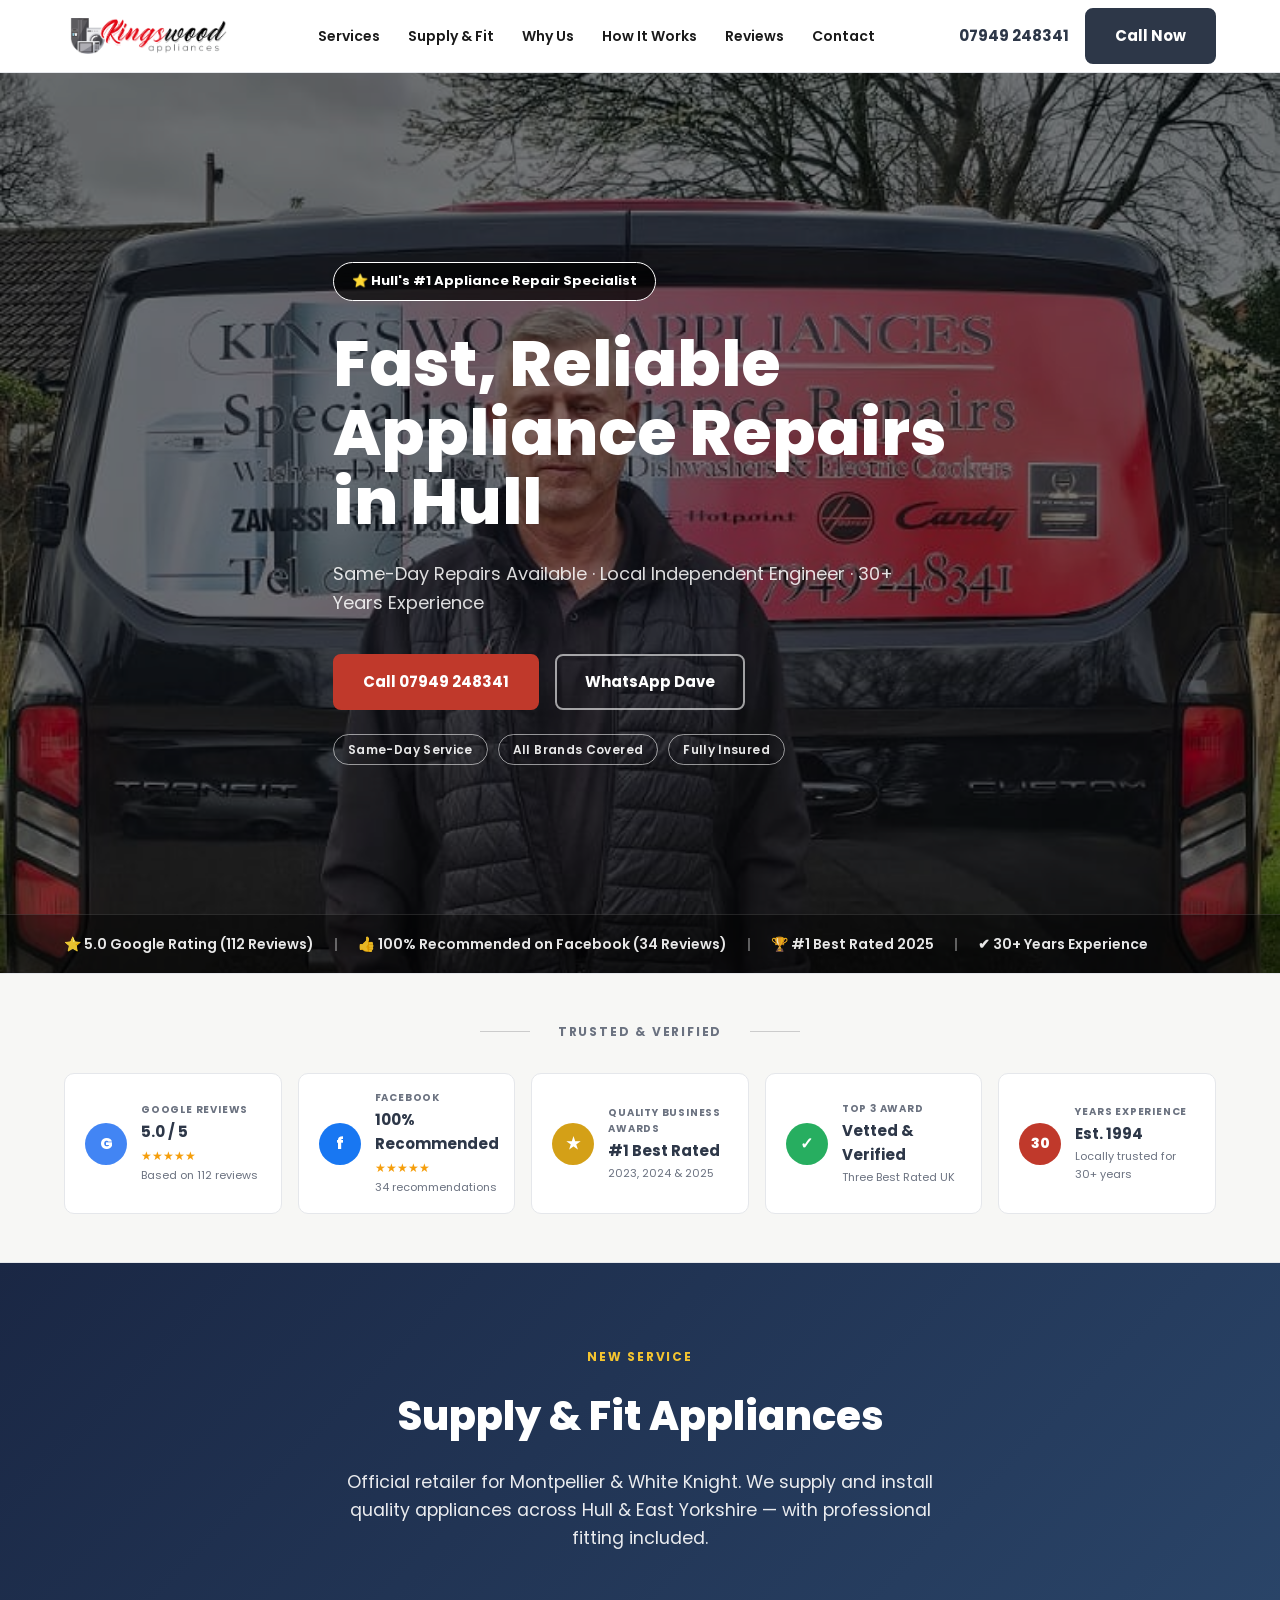
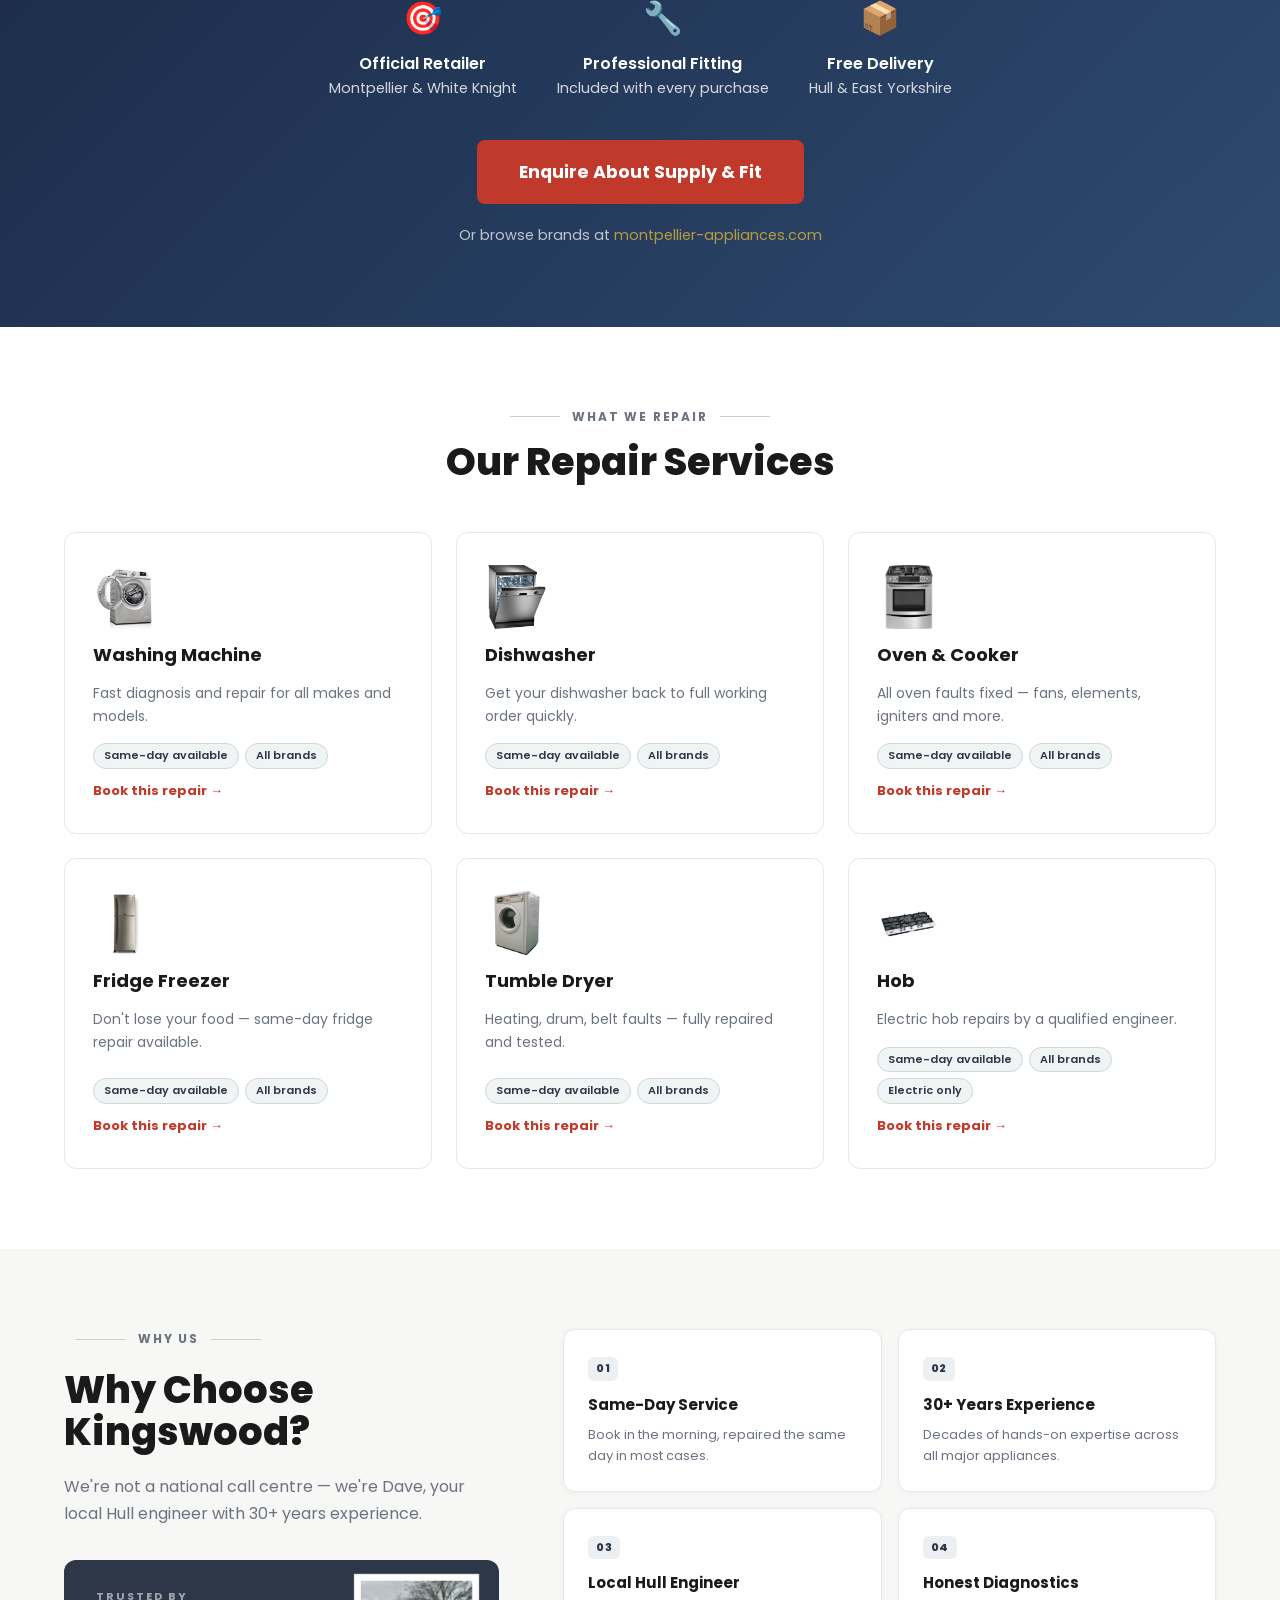
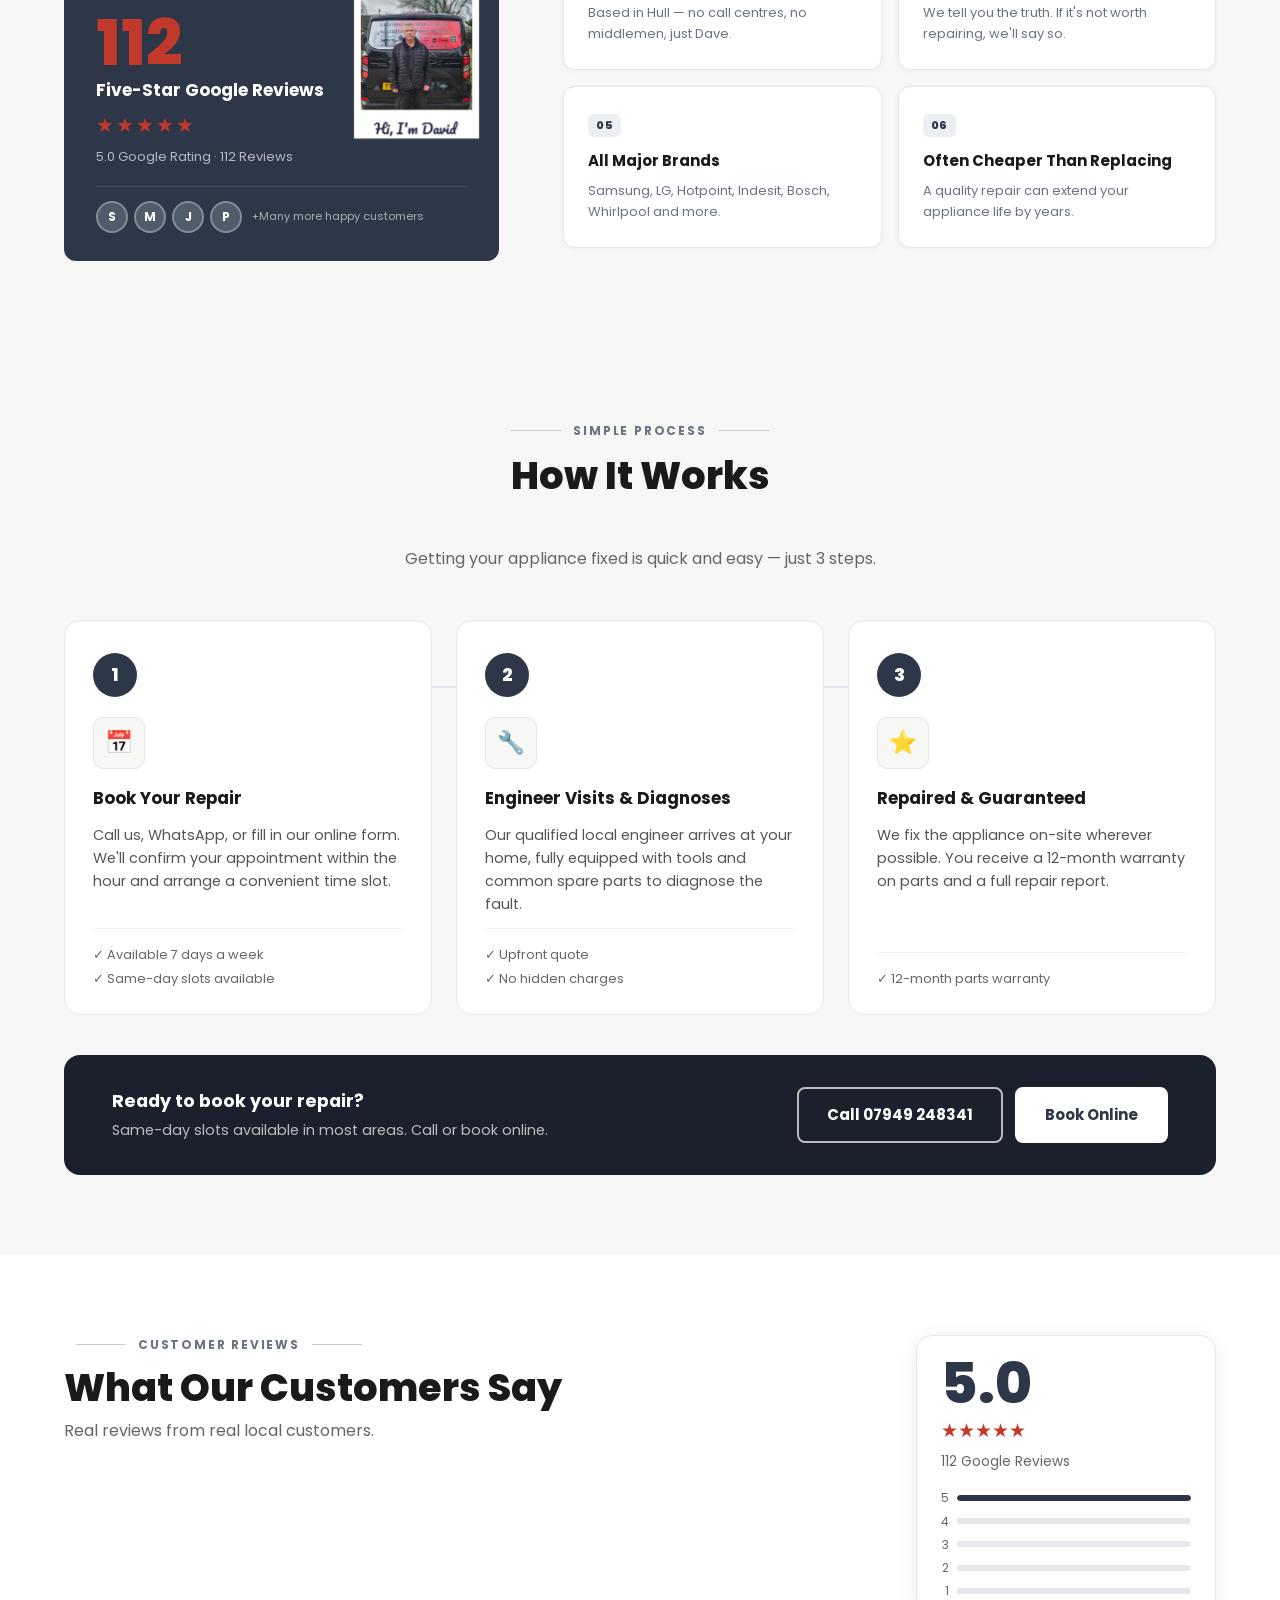
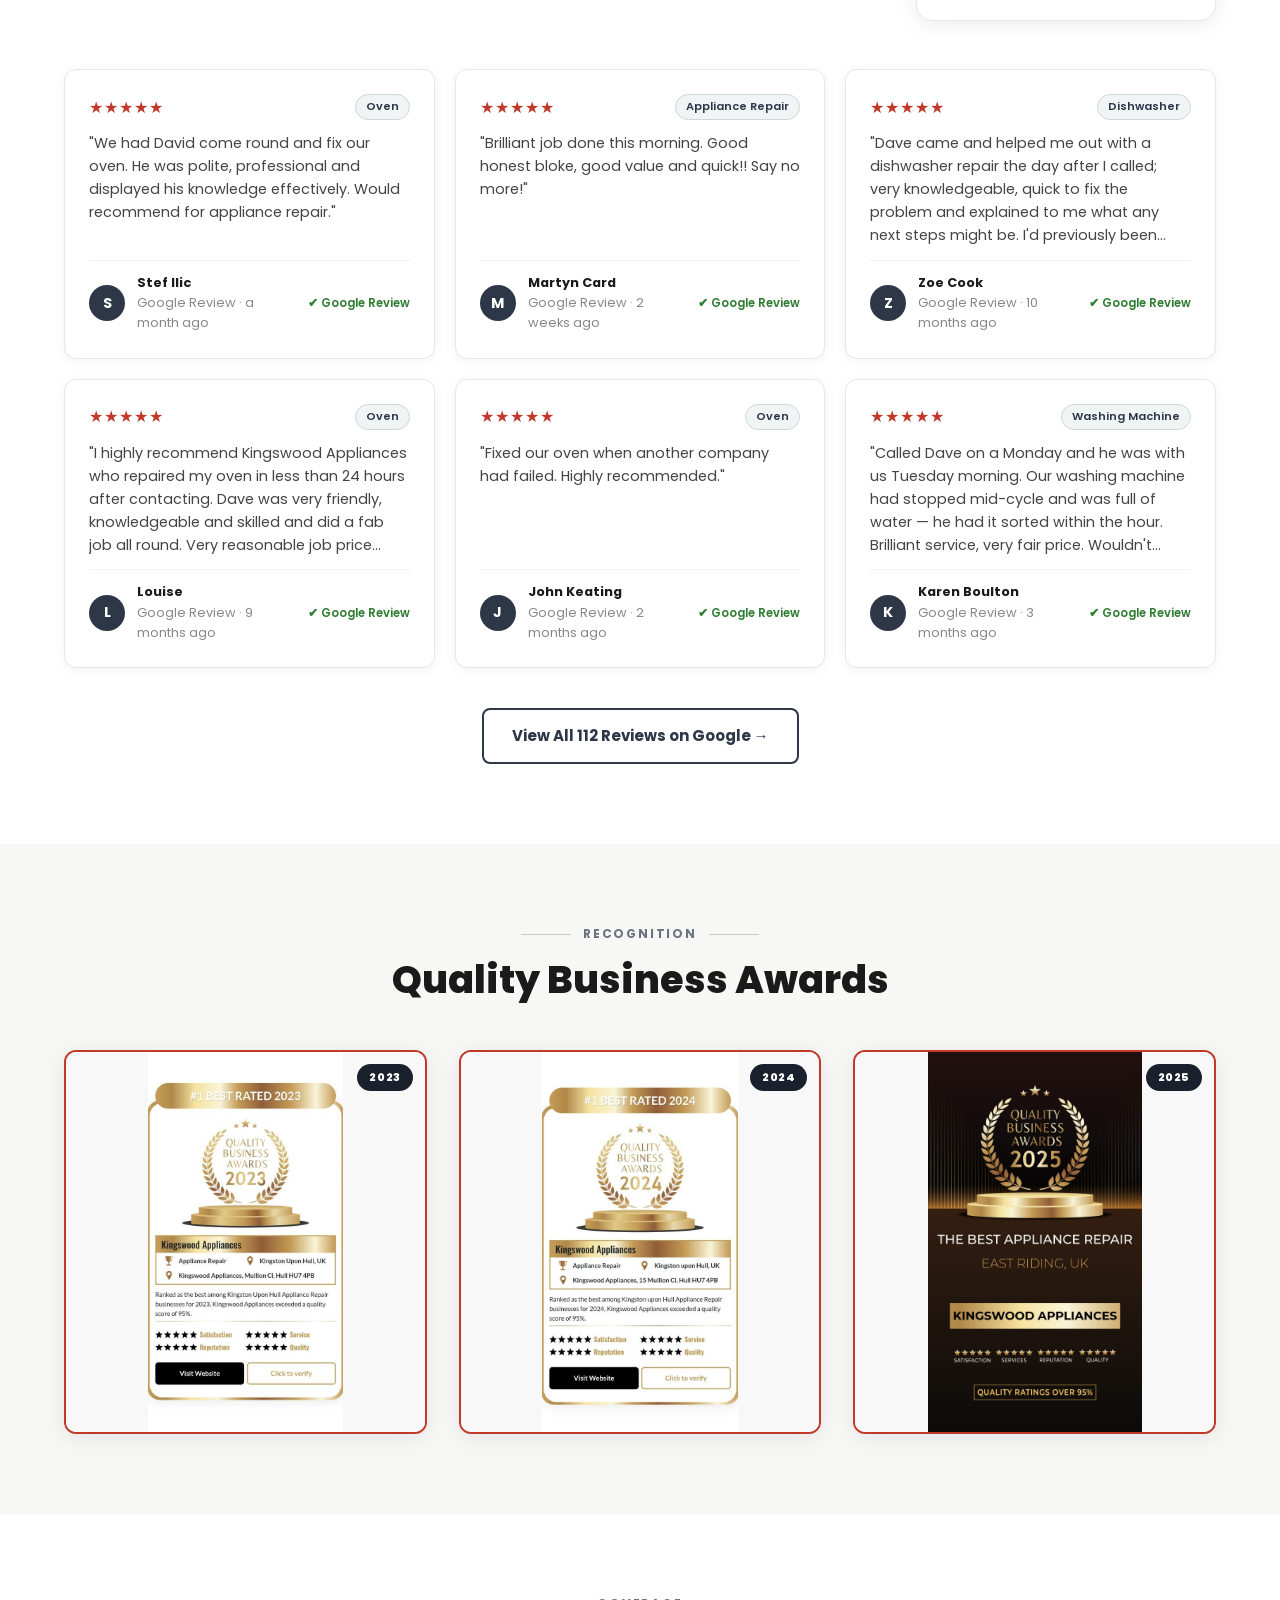
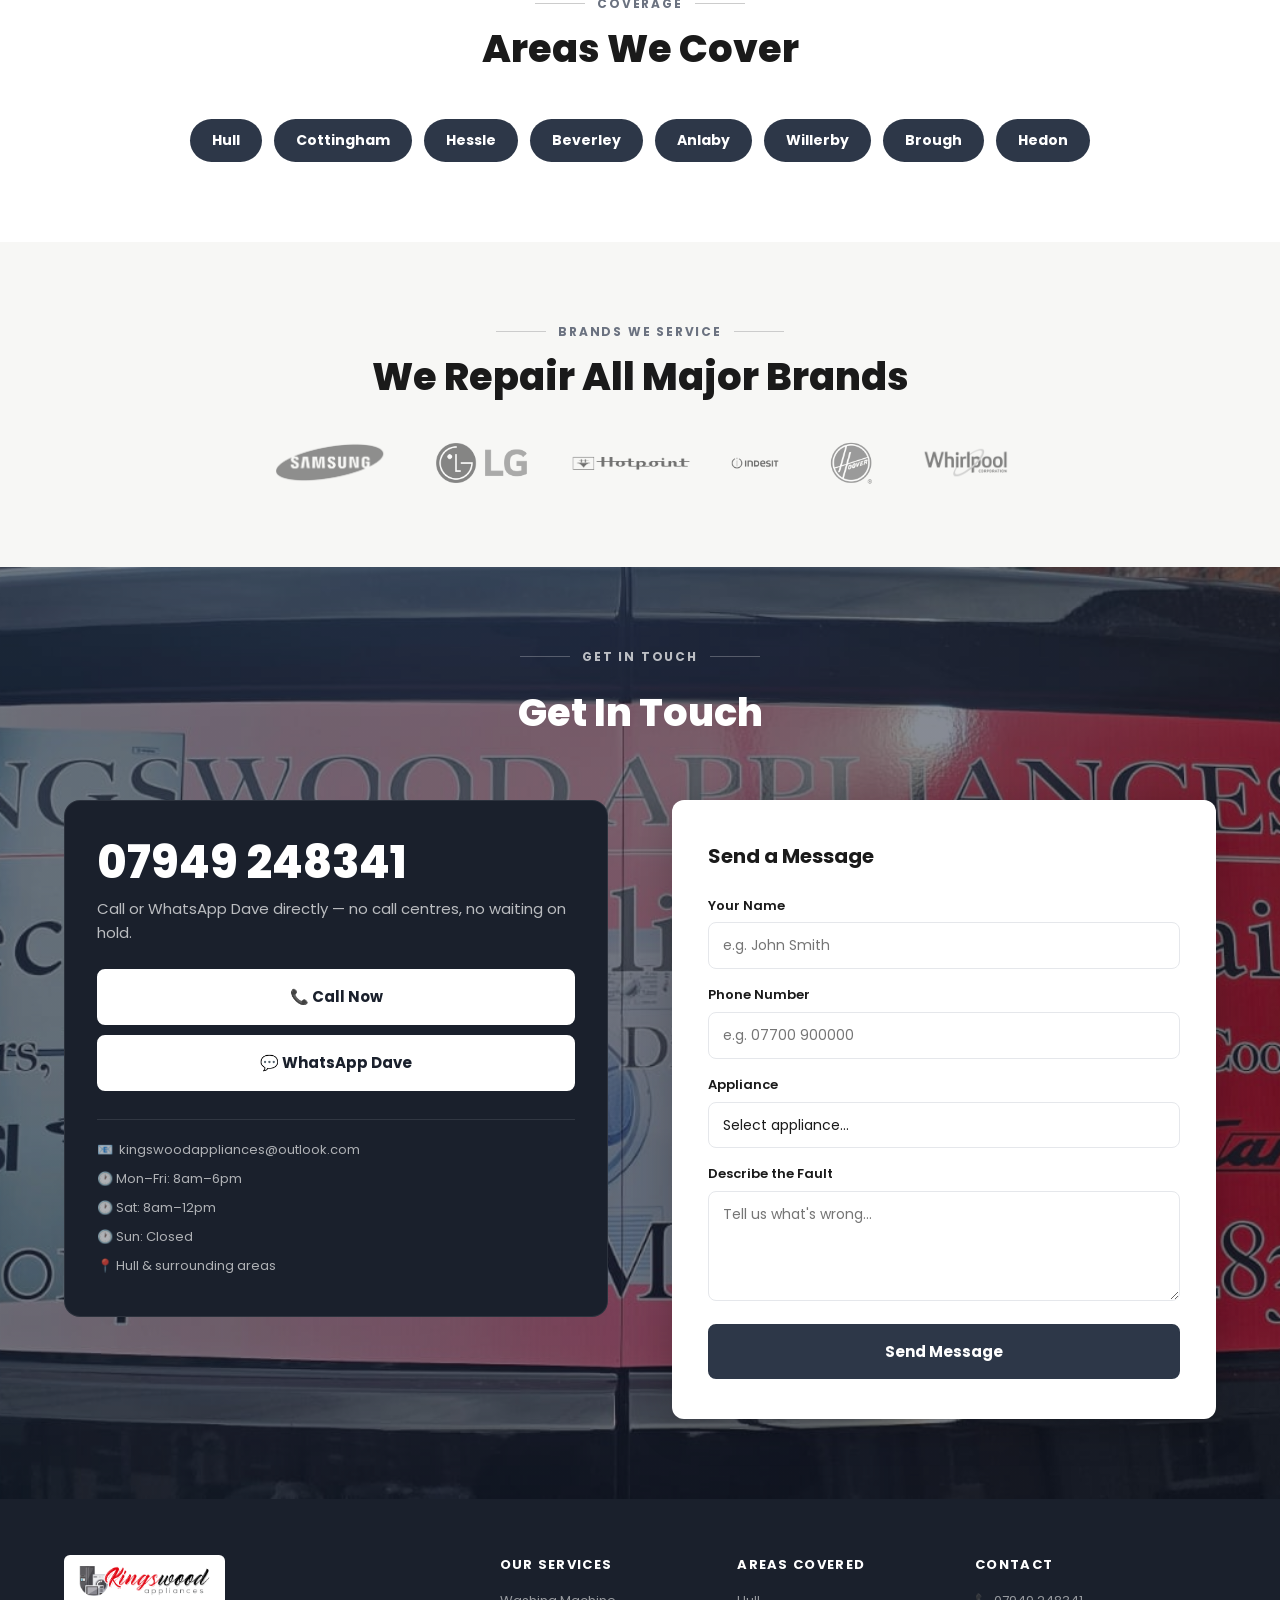
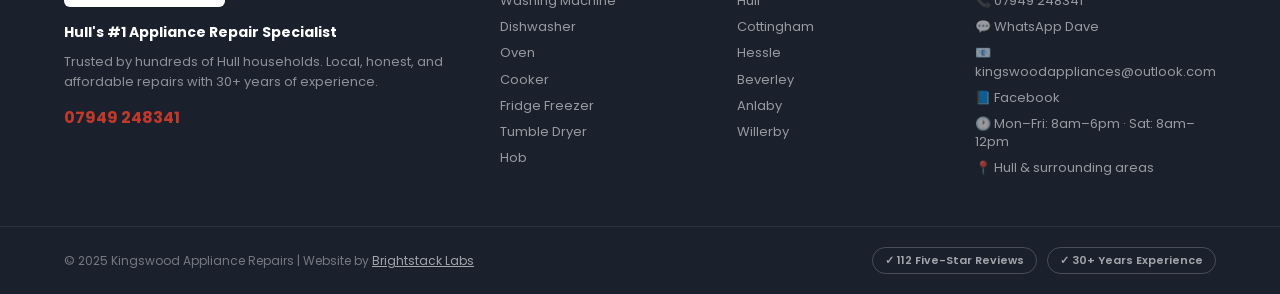
<file: index.html>
<!DOCTYPE html>
<html lang="en">
<head>
  <meta charset="UTF-8" />
  <meta name="viewport" content="width=device-width, initial-scale=1.0" />
  <title>Appliance Repairs Hull | Kingswood Appliances | 07949 248341</title>
  <meta name="description" content="Expert appliance repairs in Hull &amp; East Yorkshire. Washing machines, tumble dryers, dishwashers, fridges, electric hobs & ovens. 30+ years experience, 112 five-star reviews. Call Dave: 07949 248341." />
  <meta name="keywords" content="appliance repair Hull, washing machine repair Hull, tumble dryer repair Hull, dishwasher repair Hull, fridge repair Hull, cooker repair Hull, Kingswood Appliances" />
  <link rel="canonical" href="https://www.kingswoodappliancerepairs.co.uk/" />

  <!-- Geo -->
  <meta name="geo.region" content="GB-ERY" />
  <meta name="geo.placename" content="Hull" />
  <meta name="geo.position" content="53.7676;-0.3274" />
  <meta name="ICBM" content="53.7676, -0.3274" />

  <!-- Open Graph -->
  <meta property="og:type" content="website" />
  <meta property="og:title" content="Kingswood Appliances — Hull's #1 Appliance Repair Specialist" />
  <meta property="og:description" content="Expert appliance repairs in Hull &amp; East Yorkshire. 30+ years experience, 112 five-star Google reviews." />
  <meta property="og:url" content="https://www.kingswoodappliancerepairs.co.uk/" />
  <meta property="og:image" content="https://www.kingswoodappliancerepairs.co.uk/images/Kingswood-Appliances-Logo-01-1.png" />
  <meta property="og:site_name" content="Kingswood Appliances" />
  <meta property="og:locale" content="en_GB" />

  <!-- Twitter Card -->
  <meta name="twitter:card" content="summary" />
  <meta name="twitter:title" content="Kingswood Appliances — Hull's #1 Appliance Repair Specialist" />
  <meta name="twitter:description" content="Expert appliance repairs in Hull &amp; East Yorkshire. 30+ years experience, 112 five-star Google reviews." />
  <meta name="twitter:image" content="https://www.kingswoodappliancerepairs.co.uk/images/Kingswood-Appliances-Logo-01-1.png" />
  <link rel="icon" type="image/png" sizes="32x32" href="images/favicon-32.png">
  <link rel="icon" type="image/png" sizes="16x16" href="images/favicon-16.png">
  <link rel="shortcut icon" href="images/favicon-32.png">
  <link rel="apple-touch-icon" sizes="180x180" href="images/apple-touch-icon.png">
  <link rel="preconnect" href="https://fonts.googleapis.com" />
  <link rel="preconnect" href="https://fonts.gstatic.com" crossorigin />
  <link href="https://fonts.googleapis.com/css2?family=Poppins:wght@400;600;700;800&display=swap" rel="stylesheet" />
  <link rel="stylesheet" href="style.css" />
</head>
<body>

  <!-- HEADER -->
  <header class="header" id="header">
    <div class="container header__inner">
      <a href="#" class="header__logo">
        <img src="images/Kingswood-Appliances-Logo-01-1.png" alt="Kingswood Appliance Repairs" />
      </a>
      <nav class="header__nav">
        <a href="#services">Services</a>
        <a href="#supply-fit">Supply & Fit</a>
        <a href="#why-us">Why Us</a>
        <a href="#how-it-works">How It Works</a>
        <a href="#reviews">Reviews</a>
        <a href="#contact">Contact</a>
      </nav>
      <div class="header__cta">
        <span class="header__phone">07949 248341</span>
        <a href="tel:07949248341" class="btn btn--navy">Call Now</a>
      </div>
      <button class="header__burger" id="burger" aria-label="Menu">
        <span></span><span></span><span></span>
      </button>
    </div>
    <div class="mobile-nav" id="mobileNav">
      <a href="#services">Services</a>
      <a href="#supply-fit">Supply & Fit</a>
      <a href="#why-us">Why Us</a>
      <a href="#how-it-works">How It Works</a>
      <a href="#reviews">Reviews</a>
      <a href="#contact">Contact</a>
      <a href="tel:07949248341" class="btn btn--red">Call 07949 248341</a>
    </div>
  </header>

  <!-- HERO -->
  <section class="hero">
    <div class="hero__overlay"></div>
    <div class="container hero__content">
      <div class="hero__badge">⭐ Hull's #1 Appliance Repair Specialist</div>
      <h1 class="hero__h1">Fast, Reliable<br />Appliance Repairs<br />in Hull</h1>
      <p class="hero__sub">Same-Day Repairs Available &middot; Local Independent Engineer &middot; 30+ Years Experience</p>
      <div class="hero__buttons">
        <a href="tel:07949248341" class="btn btn--gold">Call 07949 248341</a>
        <a href="https://wa.me/447949248341" class="btn btn--outline-white" target="_blank" rel="noopener">WhatsApp Dave</a>
      </div>
      <div class="hero__chips">
        <span class="hero-chip">Same-Day Service</span>
        <span class="hero-chip">All Brands Covered</span>
        <span class="hero-chip">Fully Insured</span>
      </div>
    </div>
    <div class="hero__trust">
      <div class="container hero__trust-inner">
        <span>⭐ 5.0 Google Rating (112 Reviews)</span>
        <span class="trust-sep">|</span>
        <span>👍 100% Recommended on Facebook (34 Reviews)</span>
        <span class="trust-sep">|</span>
        <span>🏆 #1 Best Rated 2025</span>
        <span class="trust-sep">|</span>
        <span>✔ 30+ Years Experience</span>
      </div>
    </div>
  </section>

  <!-- TRUSTED & VERIFIED -->
  <section class="trust-bar">
    <div class="container">
      <div class="trust-bar__heading"><span class="label-line"></span><span class="section-label">TRUSTED &amp; VERIFIED</span><span class="label-line"></span></div>
      <div class="trust-bar__cards">
        <a class="trust-card" href="https://www.google.com/search?q=kingswood+appliances+reviews&ie=UTF-8&oe=UTF-8&hl=en-gb#ebo=2" target="_blank" rel="noopener">
          <div class="trust-card__icon trust-card__icon--g">G</div>
          <div class="trust-card__body">
            <div class="trust-card__label">GOOGLE REVIEWS</div>
            <div class="trust-card__value">5.0 / 5</div>
            <div class="trust-card__stars">★★★★★</div>
            <div class="trust-card__sub">Based on 112 reviews</div>
          </div>
        </a>
        <a class="trust-card" href="https://www.facebook.com/kingswoodrepairs" target="_blank" rel="noopener">
          <div class="trust-card__icon trust-card__icon--fb">f</div>
          <div class="trust-card__body">
            <div class="trust-card__label">FACEBOOK</div>
            <div class="trust-card__value">100% Recommended</div>
            <div class="trust-card__stars">★★★★★</div>
            <div class="trust-card__sub">34 recommendations</div>
          </div>
        </a>
        <div class="trust-card">
          <div class="trust-card__icon trust-card__icon--gold">★</div>
          <div class="trust-card__body">
            <div class="trust-card__label">QUALITY BUSINESS AWARDS</div>
            <div class="trust-card__value">#1 Best Rated</div>
            <div class="trust-card__sub">2023, 2024 &amp; 2025</div>
          </div>
        </div>
        <div class="trust-card">
          <div class="trust-card__icon trust-card__icon--green">✓</div>
          <div class="trust-card__body">
            <div class="trust-card__label">TOP 3 AWARD</div>
            <div class="trust-card__value">Vetted &amp; Verified</div>
            <div class="trust-card__sub">Three Best Rated UK</div>
          </div>
        </div>
        <div class="trust-card">
          <div class="trust-card__icon trust-card__icon--red trust-card__icon--num">30</div>
          <div class="trust-card__body">
            <div class="trust-card__label">YEARS EXPERIENCE</div>
            <div class="trust-card__value">Est. 1994</div>
            <div class="trust-card__sub">Locally trusted for 30+ years</div>
          </div>
        </div>
      </div>
    </div>
  </section>

  <!-- SUPPLY & FIT -->
  <section class="supply-fit" id="supply-fit" style="background: linear-gradient(135deg, #1a2744 0%, #2d4a6f 100%); padding: 80px 0; color: #fff;">
    <div class="container" style="text-align: center;">
      <span class="section-label" style="color: #f4c430;">NEW SERVICE</span>
      <h2 style="font-size: 2.5rem; font-weight: 800; margin: 15px 0 20px;">Supply & Fit Appliances</h2>
      <p style="max-width: 600px; margin: 0 auto 40px; font-size: 1.1rem; opacity: 0.9;">Official retailer for Montpellier & White Knight. We supply and install quality appliances across Hull & East Yorkshire — with professional fitting included.</p>
      
      <div style="display: flex; justify-content: center; gap: 40px; margin-bottom: 40px; flex-wrap: wrap;">
        <div style="text-align: center;">
          <div style="font-size: 2rem; margin-bottom: 8px;">🎯</div>
          <div style="font-weight: 600;">Official Retailer</div>
          <div style="opacity: 0.8; font-size: 0.9rem;">Montpellier & White Knight</div>
        </div>
        <div style="text-align: center;">
          <div style="font-size: 2rem; margin-bottom: 8px;">🔧</div>
          <div style="font-weight: 600;">Professional Fitting</div>
          <div style="opacity: 0.8; font-size: 0.9rem;">Included with every purchase</div>
        </div>
        <div style="text-align: center;">
          <div style="font-size: 2rem; margin-bottom: 8px;">📦</div>
          <div style="font-weight: 600;">Free Delivery</div>
          <div style="opacity: 0.8; font-size: 0.9rem;">Hull & East Yorkshire</div>
        </div>
      </div>

      <a href="#contact" class="btn btn--gold" style="font-size: 1.1rem; padding: 16px 40px;">Enquire About Supply & Fit</a>
      <p style="margin-top: 20px; opacity: 0.7; font-size: 0.9rem;">Or browse brands at <a href="https://www.montpellier-appliances.com" target="_blank" rel="noopener" style="color: #f4c430;">montpellier-appliances.com</a></p>
    </div>
  </section>

  <!-- SERVICES -->
  <section class="services section--white" id="services">
    <div class="container">
      <div class="section-label-row"><span class="label-line"></span><span class="section-label">WHAT WE REPAIR</span><span class="label-line"></span></div>
      <h2 class="section-heading" style="text-align:center">Our Repair Services</h2>
      <div class="services__grid">

        <div class="service-card">
          <img src="images/washing-machine.png" alt="Washing Machine Repair" />
          <h3>Washing Machine</h3>
          <p>Fast diagnosis and repair for all makes and models.</p>
          <div class="service-tags">
            <span class="service-tag">Same-day available</span>
            <span class="service-tag">All brands</span>
          </div>
          <a href="#contact" class="service-book-link">Book this repair &rarr;</a>
        </div>

        <div class="service-card">
          <img src="images/dishwasher.png" alt="Dishwasher Repair" />
          <h3>Dishwasher</h3>
          <p>Get your dishwasher back to full working order quickly.</p>
          <div class="service-tags">
            <span class="service-tag">Same-day available</span>
            <span class="service-tag">All brands</span>
          </div>
          <a href="#contact" class="service-book-link">Book this repair &rarr;</a>
        </div>

        <div class="service-card">
          <img src="images/cooker.png" alt="Oven & Cooker Repair" />
          <h3>Oven &amp; Cooker</h3>
          <p>All oven faults fixed — fans, elements, igniters and more.</p>
          <div class="service-tags">
            <span class="service-tag">Same-day available</span>
            <span class="service-tag">All brands</span>
          </div>
          <a href="#contact" class="service-book-link">Book this repair &rarr;</a>
        </div>

        <div class="service-card">
          <img src="images/fridge-freezer.png" alt="Fridge Freezer Repair" />
          <h3>Fridge Freezer</h3>
          <p>Don't lose your food — same-day fridge repair available.</p>
          <div class="service-tags">
            <span class="service-tag">Same-day available</span>
            <span class="service-tag">All brands</span>
          </div>
          <a href="#contact" class="service-book-link">Book this repair &rarr;</a>
        </div>

        <div class="service-card">
          <img src="images/tumble-dryer.gif" alt="Tumble Dryer Repair" />
          <h3>Tumble Dryer</h3>
          <p>Heating, drum, belt faults — fully repaired and tested.</p>
          <div class="service-tags">
            <span class="service-tag">Same-day available</span>
            <span class="service-tag">All brands</span>
          </div>
          <a href="#contact" class="service-book-link">Book this repair &rarr;</a>
        </div>

        <div class="service-card">
          <img src="images/hob.png" alt="Hob Repair" />
          <h3>Hob</h3>
          <p>Electric hob repairs by a qualified engineer.</p>
          <div class="service-tags">
            <span class="service-tag">Same-day available</span>
            <span class="service-tag">All brands</span>
            <span class="service-tag">Electric only</span>
          </div>
          <a href="#contact" class="service-book-link">Book this repair &rarr;</a>
        </div>

      </div>
    </div>
  </section>

  <!-- WHY CHOOSE -->
  <section class="why-us section--light" id="why-us">
    <div class="container">
      <div class="why-us__grid">

        <div class="why-us__left">
          <div class="section-label-row" style="justify-content:flex-start;margin-bottom:20px"><span class="label-line"></span><span class="section-label">WHY US</span><span class="label-line"></span></div>
          <h2 class="why-us__heading">Why Choose<br />Kingswood?</h2>
          <p class="why-us__para">We're not a national call centre — we're Dave, your local Hull engineer with 30+ years experience.</p>
          <div class="why-us__stat-card" style="position:relative;overflow:visible">
            <img src="images/david.png" alt="Hi, I'm David — Kingswood Appliances" class="david-photo" />
            <div class="stat-trusted-label">TRUSTED BY</div>
            <div class="stat-big-number">112</div>
            <div class="stat-text">Five-Star Google Reviews</div>
            <div class="stat-stars">★★★★★</div>
            <div class="stat-sub">5.0 Google Rating · 112 Reviews</div>
            <div class="stat-avatars">
              <div class="stat-avatar">S</div>
              <div class="stat-avatar">M</div>
              <div class="stat-avatar">J</div>
              <div class="stat-avatar">P</div>
              <span class="stat-avatar-more">+Many more happy customers</span>
            </div>
          </div>
        </div>

        <div class="why-us__right">
          <div class="features-grid">

            <div class="feature-card">
              <div class="feature-num">01</div>
              <h4>Same-Day Service</h4>
              <p>Book in the morning, repaired the same day in most cases.</p>
            </div>

            <div class="feature-card">
              <div class="feature-num">02</div>
              <h4>30+ Years Experience</h4>
              <p>Decades of hands-on expertise across all major appliances.</p>
            </div>

            <div class="feature-card">
              <div class="feature-num">03</div>
              <h4>Local Hull Engineer</h4>
              <p>Based in Hull — no call centres, no middlemen, just Dave.</p>
            </div>

            <div class="feature-card">
              <div class="feature-num">04</div>
              <h4>Honest Diagnostics</h4>
              <p>We tell you the truth. If it's not worth repairing, we'll say so.</p>
            </div>

            <div class="feature-card">
              <div class="feature-num">05</div>
              <h4>All Major Brands</h4>
              <p>Samsung, LG, Hotpoint, Indesit, Bosch, Whirlpool and more.</p>
            </div>

            <div class="feature-card">
              <div class="feature-num">06</div>
              <h4>Often Cheaper Than Replacing</h4>
              <p>A quality repair can extend your appliance life by years.</p>
            </div>

          </div>
        </div>

      </div>
    </div>
  </section>

  <!-- HOW IT WORKS -->
  <section class="how-it-works section--light" id="how-it-works">
    <div class="container">
      <div class="hiw-heading">
        <div class="section-label-row"><span class="label-line"></span><span class="section-label">SIMPLE PROCESS</span><span class="label-line"></span></div>
        <h2 class="section-heading" style="text-align:center">How It Works</h2>
        <p class="hiw-sub">Getting your appliance fixed is quick and easy — just 3 steps.</p>
      </div>
      <div class="steps-grid">

        <div class="step-card">
          <div class="step-num">1</div>
          <div class="step-icon">📅</div>
          <h3>Book Your Repair</h3>
          <p>Call us, WhatsApp, or fill in our online form. We'll confirm your appointment within the hour and arrange a convenient time slot.</p>
          <div class="step-bullets">
            <span>✓ Available 7 days a week</span>
            <span>✓ Same-day slots available</span>
          </div>
        </div>

        <div class="step-card">
          <div class="step-num">2</div>
          <div class="step-icon">🔧</div>
          <h3>Engineer Visits &amp; Diagnoses</h3>
          <p>Our qualified local engineer arrives at your home, fully equipped with tools and common spare parts to diagnose the fault.</p>
          <div class="step-bullets">
            <span>✓ Upfront quote</span>
            <span>✓ No hidden charges</span>
          </div>
        </div>

        <div class="step-card">
          <div class="step-num">3</div>
          <div class="step-icon">⭐</div>
          <h3>Repaired &amp; Guaranteed</h3>
          <p>We fix the appliance on-site wherever possible. You receive a 12-month warranty on parts and a full repair report.</p>
          <div class="step-bullets">
            <span>✓ 12-month parts warranty</span>
          </div>
        </div>

      </div>

      <div class="hiw-cta-band">
        <div class="hiw-cta-text">
          <strong>Ready to book your repair?</strong>
          <span>Same-day slots available in most areas. Call or book online.</span>
        </div>
        <div class="hiw-cta-buttons">
          <a href="tel:07949248341" class="btn btn--white-outline">Call 07949 248341</a>
          <a href="#contact" class="btn btn--white">Book Online</a>
        </div>
      </div>

    </div>
  </section>

  <!-- REVIEWS -->
  <section class="reviews section--white" id="reviews">
    <div class="container">
      <div class="reviews__header">
        <div>
          <div class="section-label-row" style="justify-content:flex-start;margin-bottom:12px"><span class="label-line"></span><span class="section-label">CUSTOMER REVIEWS</span><span class="label-line"></span></div>
          <h2 class="section-heading" style="margin-bottom:0.25rem">What Our Customers Say</h2>
          <p style="color:#666;margin-top:0.5rem">Real reviews from real local customers.</p>
        </div>
        <div class="reviews__score-card">
          <div class="reviews__score-number">5.0</div>
          <div class="reviews__score-stars">★★★★★</div>
          <div class="reviews__score-count">112 Google Reviews</div>
          <div class="reviews__score-bars">
            <div class="score-bar"><span>5</span><div class="bar-track"><div class="bar-fill" style="width:100%"></div></div></div>
            <div class="score-bar"><span>4</span><div class="bar-track"><div class="bar-fill" style="width:0%"></div></div></div>
            <div class="score-bar"><span>3</span><div class="bar-track"><div class="bar-fill" style="width:0%"></div></div></div>
            <div class="score-bar"><span>2</span><div class="bar-track"><div class="bar-fill" style="width:0%"></div></div></div>
            <div class="score-bar"><span>1</span><div class="bar-track"><div class="bar-fill" style="width:0%"></div></div></div>
          </div>
        </div>
      </div>

      <div class="reviews-grid">

        <div class="review-card">
          <div class="review-card__top">
            <div class="review-stars">★★★★★</div>
            <span class="review-tag">Oven</span>
          </div>
          <p class="review-quote">"We had David come round and fix our oven. He was polite, professional and displayed his knowledge effectively. Would recommend for appliance repair."</p>
          <div class="review-card__footer">
            <div class="review-avatar">S</div>
            <div class="review-meta">
              <strong>Stef Ilic</strong>
              <span>Google Review · a month ago</span>
            </div>
            <div class="review-verified">✔ Google Review</div>
          </div>
        </div>

        <div class="review-card">
          <div class="review-card__top">
            <div class="review-stars">★★★★★</div>
            <span class="review-tag">Appliance Repair</span>
          </div>
          <p class="review-quote">"Brilliant job done this morning. Good honest bloke, good value and quick!! Say no more!"</p>
          <div class="review-card__footer">
            <div class="review-avatar">M</div>
            <div class="review-meta">
              <strong>Martyn Card</strong>
              <span>Google Review · 2 weeks ago</span>
            </div>
            <div class="review-verified">✔ Google Review</div>
          </div>
        </div>

        <div class="review-card">
          <div class="review-card__top">
            <div class="review-stars">★★★★★</div>
            <span class="review-tag">Dishwasher</span>
          </div>
          <p class="review-quote">"Dave came and helped me out with a dishwasher repair the day after I called; very knowledgeable, quick to fix the problem and explained to me what any next steps might be. I'd previously been quoted £300+ for this same repair, Dave was very reasonably priced and was upfront about the cost from the first phone call. Will be using again if needed and highly recommend!"</p>
          <div class="review-card__footer">
            <div class="review-avatar">Z</div>
            <div class="review-meta">
              <strong>Zoe Cook</strong>
              <span>Google Review · 10 months ago</span>
            </div>
            <div class="review-verified">✔ Google Review</div>
          </div>
        </div>

        <div class="review-card">
          <div class="review-card__top">
            <div class="review-stars">★★★★★</div>
            <span class="review-tag">Oven</span>
          </div>
          <p class="review-quote">"I highly recommend Kingswood Appliances who repaired my oven in less than 24 hours after contacting. Dave was very friendly, knowledgeable and skilled and did a fab job all round. Very reasonable job price too."</p>
          <div class="review-card__footer">
            <div class="review-avatar">L</div>
            <div class="review-meta">
              <strong>Louise</strong>
              <span>Google Review · 9 months ago</span>
            </div>
            <div class="review-verified">✔ Google Review</div>
          </div>
        </div>

        <div class="review-card">
          <div class="review-card__top">
            <div class="review-stars">★★★★★</div>
            <span class="review-tag">Oven</span>
          </div>
          <p class="review-quote">"Fixed our oven when another company had failed. Highly recommended."</p>
          <div class="review-card__footer">
            <div class="review-avatar">J</div>
            <div class="review-meta">
              <strong>John Keating</strong>
              <span>Google Review · 2 months ago</span>
            </div>
            <div class="review-verified">✔ Google Review</div>
          </div>
        </div>

        <div class="review-card">
          <div class="review-card__top">
            <div class="review-stars">★★★★★</div>
            <span class="review-tag">Washing Machine</span>
          </div>
          <p class="review-quote">"Called Dave on a Monday and he was with us Tuesday morning. Our washing machine had stopped mid-cycle and was full of water — he had it sorted within the hour. Brilliant service, very fair price. Wouldn't hesitate to use again."</p>
          <div class="review-card__footer">
            <div class="review-avatar">K</div>
            <div class="review-meta">
              <strong>Karen Boulton</strong>
              <span>Google Review · 3 months ago</span>
            </div>
            <div class="review-verified">✔ Google Review</div>
          </div>
        </div>

      </div>
      <div class="reviews__cta">
        <a href="https://www.google.com/search?q=kingswood+appliances+reviews&ie=UTF-8&oe=UTF-8&hl=en-gb#ebo=2" target="_blank" rel="noopener" class="btn btn--outline-navy">View All 112 Reviews on Google &rarr;</a>
      </div>
    </div>
  </section>

  <!-- AWARDS SECTION -->
  <section class="awards section--light">
    <div class="container">
      <div class="section-label-row"><span class="label-line"></span><span class="section-label">RECOGNITION</span><span class="label-line"></span></div>
      <h2 class="section-heading" style="text-align:center">Quality Business Awards</h2>
      <div class="awards-grid">
        <div class="award-card">
          <img src="images/award-2023.jpg" alt="Quality Business Award 2023" />
          <div class="award-badge">2023</div>
        </div>
        <div class="award-card">
          <img src="images/award-2024.jpg" alt="Quality Business Award 2024" />
          <div class="award-badge">2024</div>
        </div>
        <div class="award-card">
          <img src="images/award-2025.jpg" alt="Quality Business Award 2025" />
          <div class="award-badge">2025</div>
        </div>
      </div>
    </div>
  </section>

  <!-- AREAS -->
  <section class="areas section--white" id="areas">
    <div class="container">
      <div class="section-label-row"><span class="label-line"></span><span class="section-label">COVERAGE</span><span class="label-line"></span></div>
      <h2 class="section-heading" style="text-align:center">Areas We Cover</h2>
      <div class="areas-pills">
        <span class="pill">Hull</span>
        <span class="pill">Cottingham</span>
        <span class="pill">Hessle</span>
        <span class="pill">Beverley</span>
        <span class="pill">Anlaby</span>
        <span class="pill">Willerby</span>
        <span class="pill">Brough</span>
        <span class="pill">Hedon</span>
      </div>
    </div>
  </section>

  <!-- BRANDS -->
  <section class="brands section--light" id="brands">
    <div class="container">
      <div class="section-label-row"><span class="label-line"></span><span class="section-label">BRANDS WE SERVICE</span><span class="label-line"></span></div>
      <h2 class="section-heading" style="text-align:center">We Repair All Major Brands</h2>
      <div class="brands-row">
        <img src="images/samsung-logo-preview.png" alt="Samsung" />
        <img src="images/lg-logo-png-transparent.png" alt="LG" />
        <img src="images/hotpoint-1-logo-png-transparent.png" alt="Hotpoint" />
        <img src="images/indesit-2-logo-png-transparent.png" alt="Indesit" />
        <img src="images/hoover-logo.png" alt="Hoover" />
        <img src="images/whirlpool-logo.png" alt="Whirlpool" />
      </div>
    </div>
  </section>

  <!-- CONTACT -->
  <section class="contact" id="contact">
    <div class="container">
      <div class="section-label-row" style="margin-bottom:16px"><span class="label-line" style="background:rgba(255,255,255,0.25)"></span><span class="section-label" style="color:rgba(255,255,255,0.7)">GET IN TOUCH</span><span class="label-line" style="background:rgba(255,255,255,0.25)"></span></div>
      <h2 class="contact__heading">Get In Touch</h2>
      <div class="contact__grid">

        <div class="contact__left-card">
          <div class="contact__left-phone">07949 248341</div>
          <p class="contact__left-text">Call or WhatsApp Dave directly — no call centres, no waiting on hold.</p>
          <div class="contact__left-buttons">
            <a href="tel:07949248341" class="btn btn--contact-white">📞 Call Now</a>
            <a href="https://wa.me/447949248341" class="btn btn--contact-white" target="_blank" rel="noopener">💬 WhatsApp Dave</a>
          </div>
          <div class="contact__left-info">
            <div class="contact-info-row">📧 <a href="mailto:kingswoodappliances@outlook.com">kingswoodappliances@outlook.com</a></div>
            <div class="contact-info-row">🕐 Mon–Fri: 8am–6pm</div>
            <div class="contact-info-row">🕐 Sat: 8am–12pm</div>
            <div class="contact-info-row">🕐 Sun: Closed</div>
            <div class="contact-info-row">📍 Hull &amp; surrounding areas</div>
          </div>
        </div>

        <div class="contact__right">
          <div class="contact__form-card">
            <h3>Send a Message</h3>
            <form id="contactForm" action="https://formspree.io/f/xeergkvj" method="POST">
              <input type="hidden" name="_subject" value="New Enquiry — Kingswood Appliance Repairs" />
              <input type="hidden" name="_next" value="https://www.kingswoodappliancerepairs.co.uk/?sent=true" />
              <div class="form-group">
                <label for="name">Your Name</label>
                <input type="text" id="name" name="name" placeholder="e.g. John Smith" required />
              </div>
              <div class="form-group">
                <label for="phone">Phone Number</label>
                <input type="tel" id="phone" name="phone" placeholder="e.g. 07700 900000" required />
              </div>
              <div class="form-group">
                <label for="appliance">Appliance</label>
                <select id="appliance" name="appliance" required>
                  <option value="">Select appliance...</option>
                  <option>Washing Machine</option>
                  <option>Dishwasher</option>
                  <option>Oven / Cooker</option>
                  <option>Fridge Freezer</option>
                  <option>Tumble Dryer</option>
                  <option>Hob</option>
                  <option>Other</option>
                </select>
              </div>
              <div class="form-group">
                <label for="fault">Describe the Fault</label>
                <textarea id="fault" name="fault" rows="4" placeholder="Tell us what's wrong..." required></textarea>
              </div>
              <button type="submit" class="btn btn--navy btn--full">Send Message</button>
            </form>
          </div>
        </div>

      </div>
    </div>
  </section>

  <!-- FOOTER -->
  <footer class="footer">
    <div class="container footer__cols">

      <div class="footer__col footer__col--brand">
        <img src="images/Kingswood-Appliances-Logo-01-1.png" alt="Kingswood Appliance Repairs" class="footer__logo" />
        <p class="footer__tagline-head">Hull's #1 Appliance Repair Specialist</p>
        <p class="footer__tagline">Trusted by hundreds of Hull households. Local, honest, and affordable repairs with 30+ years of experience.</p>
        <p class="footer__phone">07949 248341</p>
      </div>

      <div class="footer__col">
        <h4 class="footer__col-heading">Our Services</h4>
        <ul class="footer__list">
          <li><a href="#services">Washing Machine</a></li>
          <li><a href="#services">Dishwasher</a></li>
          <li><a href="#services">Oven</a></li>
          <li><a href="#services">Cooker</a></li>
          <li><a href="#services">Fridge Freezer</a></li>
          <li><a href="#services">Tumble Dryer</a></li>
          <li><a href="#services">Hob</a></li>
        </ul>
      </div>

      <div class="footer__col">
        <h4 class="footer__col-heading">Areas Covered</h4>
        <ul class="footer__list">
          <li>Hull</li>
          <li>Cottingham</li>
          <li>Hessle</li>
          <li>Beverley</li>
          <li>Anlaby</li>
          <li>Willerby</li>
        </ul>
      </div>

      <div class="footer__col">
        <h4 class="footer__col-heading">Contact</h4>
        <ul class="footer__list">
          <li><a href="tel:07949248341">📞 07949 248341</a></li>
          <li><a href="https://wa.me/447949248341" target="_blank" rel="noopener">💬 WhatsApp Dave</a></li>
          <li><a href="mailto:kingswoodappliances@outlook.com">📧 kingswoodappliances@outlook.com</a></li>
          <li><a href="https://www.facebook.com/kingswoodrepairs" target="_blank" rel="noopener">📘 Facebook</a></li>
          <li>🕐 Mon–Fri: 8am–6pm · Sat: 8am–12pm</li>
          <li>📍 Hull &amp; surrounding areas</li>
        </ul>
      </div>

    </div>

    <div class="footer__bottom">
      <div class="container footer__bottom-inner">
        <p>&copy; 2025 Kingswood Appliance Repairs | Website by <a href="https://brightstacklabs.co.uk" target="_blank" rel="noopener">Brightstack Labs</a></p>
        <div class="footer__trust-chips">
          <span class="footer-trust-chip">✓ 112 Five-Star Reviews</span>
          <span class="footer-trust-chip">✓ 30+ Years Experience</span>
        </div>
      </div>
    </div>
  </footer>

  <script src="script.js"></script>

  <script type="application/ld+json">
  {
    "@context": "https://schema.org",
    "@type": "LocalBusiness",
    "@id": "https://www.kingswoodappliancerepairs.co.uk/#business",
    "name": "Kingswood Appliances",
    "description": "Expert appliance repairs in Hull and East Yorkshire. Specialising in washing machines, tumble dryers, dishwashers, fridge freezers and electric cookers. 30+ years experience.",
    "url": "https://www.kingswoodappliancerepairs.co.uk",
    "telephone": "+447949248341",
    "email": "kingswoodappliances@outlook.com",
    "image": "https://www.kingswoodappliancerepairs.co.uk/images/Kingswood-Appliances-Logo-01-1.png",
    "logo": "https://www.kingswoodappliancerepairs.co.uk/images/Kingswood-Appliances-Logo-01-1.png",
    "priceRange": "££",
    "address": {
      "@type": "PostalAddress",
      "streetAddress": "15 Mullion Close",
      "addressLocality": "Hull",
      "postalCode": "HU7 4PB",
      "addressCountry": "GB"
    },
    "geo": {
      "@type": "GeoCoordinates",
      "latitude": 53.7676,
      "longitude": -0.3274
    },
    "areaServed": [
      {"@type": "City", "name": "Hull"},
      {"@type": "AdministrativeArea", "name": "East Yorkshire"},
      {"@type": "City", "name": "Beverley"},
      {"@type": "City", "name": "Cottingham"},
      {"@type": "City", "name": "Hessle"},
      {"@type": "City", "name": "Brough"}
    ],
    "hasOfferCatalog": {
      "@type": "OfferCatalog",
      "name": "Appliance Repair Services",
      "itemListElement": [
        {"@type": "Offer", "itemOffered": {"@type": "Service", "name": "Washing Machine Repair"}},
        {"@type": "Offer", "itemOffered": {"@type": "Service", "name": "Tumble Dryer Repair"}},
        {"@type": "Offer", "itemOffered": {"@type": "Service", "name": "Dishwasher Repair"}},
        {"@type": "Offer", "itemOffered": {"@type": "Service", "name": "Fridge Freezer Repair"}},
        {"@type": "Offer", "itemOffered": {"@type": "Service", "name": "Electric Cooker Repair"}}
      ]
    },
    "aggregateRating": {
      "@type": "AggregateRating",
      "ratingValue": "5.0",
      "reviewCount": "112",
      "bestRating": "5",
      "worstRating": "1"
    },
    "sameAs": [
      "https://www.google.com/search?q=kingswood+appliances+reviews&ie=UTF-8&oe=UTF-8&hl=en-gb#ebo=2"
    ]
  }
  </script>
</body>
</html>
</file>
<file: style.css>
/* ============================================
   KINGSWOOD APPLIANCE REPAIRS — PREMIUM CSS
   ============================================ */

*, *::before, *::after {
  box-sizing: border-box;
  margin: 0;
  padding: 0;
}

:root {
  --navy: #2D3748;
  --navy-dark: #1A202C;
  --gold: #C0392B;
  --gold-hover: #a93226;
  --text: #1a1a1a;
  --text-muted: #6b7280;
  --light-bg: #F7F7F5;
  --white: #ffffff;
  --border: #e5e7eb;
  --shadow: 0 4px 24px rgba(0,0,0,0.08);
  --shadow-hover: 0 8px 40px rgba(0,0,0,0.14);
  --radius: 12px;
  --font: 'Poppins', sans-serif;
}

html {
  scroll-behavior: smooth;
}

body {
  font-family: var(--font);
  color: var(--text);
  line-height: 1.6;
  font-size: 16px;
  background: var(--white);
}

img {
  max-width: 100%;
  display: block;
}

a {
  text-decoration: none;
  color: inherit;
}

/* scroll offset for sticky header */
section[id] {
  scroll-margin-top: 80px;
}

/* ============ UTILITY ============ */

.container {
  max-width: 1200px;
  margin: 0 auto;
  padding: 0 24px;
}

.section--white { background: var(--white); }
.section--light { background: var(--light-bg); }

/* Section label with hairline rules */
.section-label-row {
  display: flex;
  align-items: center;
  justify-content: center;
  gap: 0;
  margin-bottom: 14px;
  text-align: center;
}

.label-line {
  display: inline-block;
  width: 50px;
  height: 1px;
  background: #ccc;
  vertical-align: middle;
  margin: 0 12px;
}

.section-label {
  font-size: 12px;
  font-weight: 700;
  letter-spacing: 0.15em;
  color: var(--text-muted);
  text-transform: uppercase;
}

.section-heading {
  font-size: clamp(1.8rem, 3vw, 2.5rem);
  font-weight: 800;
  color: var(--text);
  margin-bottom: 48px;
  line-height: 1.15;
}

/* ============ BUTTONS ============ */

.btn {
  display: inline-block;
  padding: 14px 28px;
  border-radius: 8px;
  font-family: var(--font);
  font-weight: 700;
  font-size: 15px;
  cursor: pointer;
  border: 2px solid transparent;
  transition: all 0.2s ease;
  white-space: nowrap;
}

.btn--navy {
  background: var(--navy);
  color: var(--white);
  border-color: var(--navy);
}
.btn--navy:hover {
  background: var(--navy-dark);
  border-color: var(--navy-dark);
}

.btn--red {
  background: var(--red);
  color: var(--white);
  border-color: var(--red);
}
.btn--red:hover {
  background: #a93226;
  border-color: #a93226;
}

.btn--gold {
  background: var(--gold);
  color: var(--white);
  border-color: var(--gold);
}
.btn--gold:hover {
  background: var(--gold-hover);
  border-color: var(--gold-hover);
}

.btn--outline-white {
  background: transparent;
  color: var(--white);
  border-color: rgba(255,255,255,0.6);
}
.btn--outline-white:hover {
  background: rgba(255,255,255,0.15);
  border-color: var(--white);
}

.btn--outline-navy {
  background: transparent;
  color: var(--navy);
  border-color: var(--navy);
}
.btn--outline-navy:hover {
  background: var(--navy);
  color: var(--white);
}

.btn--whatsapp {
  background: #25D366;
  color: var(--white);
  border-color: #25D366;
}
.btn--whatsapp:hover {
  background: #1ebe5c;
  border-color: #1ebe5c;
}

/* HIW band buttons */
.btn--white {
  background: var(--white);
  color: var(--navy);
  border-color: var(--white);
}
.btn--white:hover {
  background: #eef2ff;
  border-color: #eef2ff;
}

.btn--white-outline {
  background: transparent;
  color: var(--white);
  border-color: rgba(255,255,255,0.7);
}
.btn--white-outline:hover {
  background: rgba(255,255,255,0.12);
  border-color: var(--white);
}

/* Contact reversed buttons */
.btn--contact-white {
  background: var(--white);
  color: var(--navy-dark);
  border-color: var(--white);
  font-weight: 700;
}
.btn--contact-white:hover {
  background: #eef2ff;
  border-color: #eef2ff;
}

.btn--full {
  width: 100%;
  text-align: center;
  display: block;
}

.gold-link {
  font-weight: 700;
  font-size: 14px;
  color: var(--gold);
  transition: color 0.2s;
}
.gold-link:hover {
  color: var(--gold-hover);
}

/* ============ HEADER ============ */

.header {
  position: sticky;
  top: 0;
  z-index: 1000;
  background: var(--white);
  border-bottom: 1px solid var(--border);
  transition: box-shadow 0.3s;
}

.header.scrolled {
  box-shadow: 0 2px 20px rgba(0,0,0,0.1);
}

.header__inner {
  display: flex;
  align-items: center;
  gap: 24px;
  height: 72px;
}

.header__logo img {
  height: 48px;
  width: auto;
}

.header__nav {
  display: flex;
  gap: 28px;
  margin: 0 auto;
}

.header__nav a {
  font-weight: 600;
  font-size: 14px;
  color: var(--text);
  transition: color 0.2s;
}
.header__nav a:hover {
  color: var(--navy);
}

.header__cta {
  display: flex;
  align-items: center;
  gap: 16px;
}

.header__phone {
  font-weight: 700;
  font-size: 15px;
  color: var(--navy);
}

.header__burger {
  display: none;
  flex-direction: column;
  gap: 5px;
  background: none;
  border: none;
  cursor: pointer;
  padding: 4px;
  margin-left: auto;
}
.header__burger span {
  display: block;
  width: 24px;
  height: 2px;
  background: var(--text);
  border-radius: 2px;
  transition: all 0.3s;
}

.mobile-nav {
  display: none;
  flex-direction: column;
  gap: 8px;
  padding: 16px 24px 20px;
  border-top: 1px solid var(--border);
  background: var(--white);
}
.mobile-nav.open {
  display: flex;
}
.mobile-nav a {
  font-weight: 600;
  font-size: 15px;
  color: var(--text);
  padding: 6px 0;
}

/* ============ HERO ============ */

.hero {
  position: relative;
  min-height: 100vh;
  display: flex;
  flex-direction: column;
  background: url('images/dave-van-hero.jpg') center 25% / cover no-repeat;
}

.hero__overlay {
  position: absolute;
  inset: 0;
  background: rgba(0,0,0,0.5);
}

.hero__content {
  position: relative;
  z-index: 1;
  flex: 1;
  display: flex;
  flex-direction: column;
  justify-content: center;
  padding-top: 100px;
  padding-bottom: 60px;
}

.hero__badge {
  display: inline-block;
  background: rgba(0, 0, 0, 0.7);
  border: 1px solid #fff;
  color: #fff;
  font-size: 13px;
  font-weight: 700;
  padding: 8px 18px;
  border-radius: 100px;
  margin-bottom: 28px;
  max-width: fit-content;
}

.hero__h1 {
  font-size: clamp(2.5rem, 5vw, 4rem);
  font-weight: 800;
  color: var(--white);
  line-height: 1.08;
  margin-bottom: 24px;
}

.hero__sub {
  font-size: clamp(15px, 2vw, 18px);
  color: rgba(255,255,255,0.85);
  font-weight: 400;
  margin-bottom: 36px;
  max-width: 600px;
}

.hero__buttons {
  display: flex;
  gap: 16px;
  flex-wrap: wrap;
  margin-bottom: 24px;
}

/* Feature chips below hero buttons */
.hero__chips {
  display: inline-flex;
  flex-wrap: wrap;
  gap: 10px;
}

.hero-chip {
  display: inline-block;
  border: 1px solid rgba(255,255,255,0.55);
  color: rgba(255,255,255,0.9);
  font-size: 12px;
  font-weight: 600;
  padding: 5px 14px;
  border-radius: 100px;
  letter-spacing: 0.03em;
}

.hero__trust {
  position: relative;
  z-index: 1;
  background: rgba(0,0,0,0.45);
  border-top: 1px solid rgba(255,255,255,0.12);
}

.hero__trust-inner {
  display: flex;
  align-items: center;
  gap: 20px;
  padding: 18px 24px;
  color: rgba(255,255,255,0.9);
  font-weight: 600;
  font-size: 14px;
  flex-wrap: wrap;
}

.trust-sep {
  color: rgba(255,255,255,0.35);
}

/* ============ VAN BANNER ============ */
.van-banner {
  padding: 32px 0;
  background: #fff;
}
.van-banner img {
  width: 100%;
  height: auto;
  border-radius: 12px;
  box-shadow: 0 4px 20px rgba(0,0,0,0.1);
}

/* ============ AWARDS BAR ============ */

.trust-bar {
  background: var(--light-bg);
  border-top: 1px solid var(--border);
  border-bottom: 1px solid var(--border);
  padding: 48px 0;
}

.trust-bar__heading {
  display: flex;
  align-items: center;
  justify-content: center;
  gap: 16px;
  margin-bottom: 32px;
}

.trust-bar__cards {
  display: flex;
  gap: 16px;
  flex-wrap: wrap;
  justify-content: center;
}

.trust-bar__cards--center {
  margin-top: 16px;
}

.trust-card {
  display: flex;
  align-items: center;
  gap: 14px;
  background: #fff;
  border: 1px solid var(--border);
  border-radius: 10px;
  padding: 16px 20px;
  min-width: 200px;
  max-width: 260px;
  flex: 1;
  text-decoration: none;
  color: inherit;
}
a.trust-card:hover {
  border-color: #4285F4;
  box-shadow: 0 2px 8px rgba(66,133,244,0.15);
  transition: border-color 0.2s, box-shadow 0.2s;
}

.trust-card__icon {
  width: 42px;
  height: 42px;
  border-radius: 50%;
  background: var(--navy);
  color: #fff;
  display: flex;
  align-items: center;
  justify-content: center;
  font-weight: 800;
  font-size: 16px;
  flex-shrink: 0;
}

.trust-card__icon--g    { background: #4285F4; }
.trust-card__icon--gold  { background: #D4A017; }
.trust-card__icon--green { background: #27AE60; }
.trust-card__icon--red   { background: #C0392B; }
.trust-card__icon--fb    { background: #1877F2; }
.trust-card__icon--teal  { background: #0D9488; }
.trust-card__icon--num   { font-size: 14px; }

.trust-card__label {
  font-size: 10px;
  font-weight: 700;
  letter-spacing: 0.08em;
  color: var(--text-muted);
  text-transform: uppercase;
}

.trust-card__value {
  font-size: 15px;
  font-weight: 700;
  color: var(--navy);
  margin: 2px 0;
}

.trust-card__stars {
  color: #f59e0b;
  font-size: 12px;
}

.trust-card__sub {
  font-size: 11px;
  color: var(--text-muted);
  margin-top: 2px;
}

/* ============ SERVICES ============ */

.services {
  padding: 5rem 0;
}

.services__grid {
  display: grid;
  grid-template-columns: repeat(3, 1fr);
  gap: 24px;
}

.service-card {
  background: var(--white);
  border: 1px solid var(--border);
  border-radius: var(--radius);
  padding: 32px 28px;
  display: flex;
  flex-direction: column;
  gap: 12px;
  transition: box-shadow 0.25s, transform 0.25s;
}

.service-card:hover {
  box-shadow: var(--shadow-hover);
  transform: translateY(-4px);
}

.service-card img {
  width: 64px;
  height: 64px;
  object-fit: contain;
}

.service-card h3 {
  font-size: 18px;
  font-weight: 700;
  color: var(--text);
}

.service-card p {
  font-size: 14px;
  color: var(--text-muted);
  flex: 1;
}

/* Service tag chips */
.service-tags {
  display: flex;
  flex-wrap: wrap;
  gap: 6px;
  margin-top: 4px;
}

.service-tag {
  font-size: 11px;
  font-weight: 600;
  background: #f0f4f4;
  color: var(--navy);
  border: 1px solid #cdd8d8;
  padding: 3px 10px;
  border-radius: 100px;
}

/* Book this repair link */
.service-book-link {
  font-size: 13px;
  font-weight: 700;
  color: var(--gold);
  transition: color 0.2s;
  margin-top: auto;
}
.service-book-link:hover {
  color: var(--gold-hover);
}

/* ============ WHY CHOOSE US ============ */

.why-us {
  padding: 5rem 0;
}

.why-us__grid {
  display: grid;
  grid-template-columns: 2fr 3fr;
  gap: 64px;
  align-items: start;
}

.why-us__heading {
  font-size: clamp(1.8rem, 3vw, 2.5rem);
  font-weight: 800;
  line-height: 1.1;
  color: var(--text);
  margin-bottom: 20px;
}

.why-us__para {
  font-size: 16px;
  color: var(--text-muted);
  line-height: 1.7;
  margin-bottom: 32px;
}

.david-photo {
  width: 185px;
  position: absolute;
  top: -10px;
  right: -10px;
}

.why-us__stat-card {
  position: relative;
}

/* Enhanced stat card */
.why-us__stat-card {
  background: var(--navy);
  border-radius: var(--radius);
  padding: 28px 32px;
  color: var(--white);
}

.stat-trusted-label {
  font-size: 11px;
  font-weight: 700;
  letter-spacing: 0.18em;
  color: rgba(255,255,255,0.55);
  text-transform: uppercase;
  margin-bottom: 6px;
}

.stat-big-number {
  font-size: 4rem;
  font-weight: 800;
  line-height: 1;
  color: var(--gold);
  margin-bottom: 4px;
}

.stat-text {
  font-size: 17px;
  font-weight: 700;
  margin-bottom: 8px;
  line-height: 1.3;
}

.stat-stars {
  font-size: 20px;
  margin-bottom: 6px;
  letter-spacing: 2px;
  color: var(--gold);
}

.stat-sub {
  font-size: 13px;
  color: rgba(255,255,255,0.65);
  font-weight: 400;
  margin-bottom: 18px;
}

.stat-avatars {
  display: flex;
  align-items: center;
  gap: 6px;
  flex-wrap: wrap;
  padding-top: 14px;
  border-top: 1px solid rgba(255,255,255,0.12);
}

.stat-avatar {
  width: 32px;
  height: 32px;
  border-radius: 50%;
  background: rgba(255,255,255,0.18);
  border: 2px solid rgba(255,255,255,0.3);
  color: var(--white);
  font-size: 12px;
  font-weight: 700;
  display: flex;
  align-items: center;
  justify-content: center;
  flex-shrink: 0;
}

.stat-avatar-more {
  font-size: 11px;
  color: rgba(255,255,255,0.6);
  margin-left: 4px;
}

.features-grid {
  display: grid;
  grid-template-columns: 1fr 1fr;
  gap: 16px;
}

.feature-card {
  background: var(--white);
  border: 1px solid var(--border);
  border-radius: var(--radius);
  padding: 24px;
  box-shadow: 0 1px 6px rgba(0,0,0,0.04);
  position: relative;
  transition: box-shadow 0.2s;
}

.feature-card:hover {
  box-shadow: var(--shadow);
}

.feature-num {
  font-size: 11px;
  font-weight: 800;
  color: var(--navy);
  background: rgba(27, 58, 107, 0.08);
  border-radius: 6px;
  padding: 3px 8px;
  display: inline-block;
  margin-bottom: 12px;
  letter-spacing: 0.05em;
}

.feature-card h4 {
  font-size: 15px;
  font-weight: 700;
  color: var(--text);
  margin-bottom: 8px;
}

.feature-card p {
  font-size: 13px;
  color: var(--text-muted);
  line-height: 1.6;
}

/* ============ HOW IT WORKS ============ */

.how-it-works {
  padding: 5rem 0;
}

.hiw-heading {
  text-align: center;
  margin-bottom: 3rem;
}

.hiw-sub {
  color: #666;
  font-size: 1rem;
  margin-top: 0.5rem;
}

/* Connector line between step cards */
.steps-grid {
  display: grid;
  grid-template-columns: repeat(3, 1fr);
  gap: 1.5rem;
  position: relative;
}

.steps-grid::before {
  content: '';
  position: absolute;
  top: 66px;
  left: calc(16.66% + 22px);
  right: calc(16.66% + 22px);
  height: 2px;
  background: #e0e5f0;
  z-index: 0;
}

.step-card {
  background: #fff;
  border: 1px solid #e5e7eb;
  border-radius: 16px;
  padding: 2rem 1.75rem 1.5rem;
  display: flex;
  flex-direction: column;
  gap: 0.75rem;
  position: relative;
  z-index: 1;
}

.step-num {
  width: 44px;
  height: 44px;
  background: var(--navy);
  color: #fff;
  font-weight: 800;
  font-size: 1.1rem;
  border-radius: 50%;
  display: flex;
  align-items: center;
  justify-content: center;
  margin-bottom: 0.5rem;
}

.step-icon {
  width: 52px;
  height: 52px;
  background: var(--light-bg);
  border: 1px solid #e0e5f0;
  border-radius: 10px;
  display: flex;
  align-items: center;
  justify-content: center;
  font-size: 1.4rem;
  margin-bottom: 0.25rem;
}

.step-card h3 {
  font-size: 1.05rem;
  font-weight: 700;
  color: #1a1a1a;
}

.step-card p {
  font-size: 0.9rem;
  color: #555;
  line-height: 1.6;
  flex: 1;
}

.step-bullets {
  display: flex;
  flex-direction: column;
  gap: 4px;
  padding-top: 1rem;
  border-top: 1px solid #f0f0f0;
  font-size: 0.8rem;
  color: #666;
}

/* HIW CTA band */
.hiw-cta-band {
  display: flex;
  justify-content: space-between;
  align-items: center;
  background: var(--navy-dark);
  border-radius: 16px;
  padding: 2rem 3rem;
  margin-top: 2.5rem;
  gap: 2rem;
  flex-wrap: wrap;
}

.hiw-cta-text {
  display: flex;
  flex-direction: column;
  gap: 4px;
  color: var(--white);
}

.hiw-cta-text strong {
  font-size: 1.1rem;
  font-weight: 700;
}

.hiw-cta-text span {
  font-size: 0.9rem;
  color: rgba(255,255,255,0.7);
}

.hiw-cta-buttons {
  display: flex;
  gap: 12px;
  flex-wrap: wrap;
  flex-shrink: 0;
}

/* ============ REVIEWS ============ */

.reviews {
  padding: 5rem 0;
}

.reviews__header {
  display: flex;
  justify-content: space-between;
  align-items: flex-start;
  gap: 2rem;
  margin-bottom: 3rem;
  flex-wrap: wrap;
}

.reviews__header > div:first-child {
  flex: 1;
  min-width: 260px;
}

.reviews__score-card {
  background: #fff;
  border: 1px solid #e5e7eb;
  border-radius: 16px;
  padding: 1.25rem 1.5rem;
  min-width: 300px;
  box-shadow: 0 4px 20px rgba(0,0,0,0.08);
  flex-shrink: 0;
}

.reviews__score-number {
  font-size: 3.5rem;
  font-weight: 800;
  color: var(--navy);
  line-height: 1;
}

.reviews__score-stars {
  color: var(--gold);
  font-size: 1.2rem;
  margin: 0.25rem 0;
}

.reviews__score-count {
  font-size: 0.85rem;
  color: #666;
  margin-bottom: 1rem;
}

.reviews__score-bars {
  display: flex;
  flex-direction: column;
  gap: 4px;
}

.score-bar {
  display: flex;
  align-items: center;
  gap: 8px;
  font-size: 0.75rem;
  color: #666;
}

.score-bar span { width: 8px; text-align: right; }

.bar-track {
  flex: 1;
  height: 6px;
  background: #e5e7eb;
  border-radius: 3px;
  overflow: hidden;
}

.bar-fill {
  height: 100%;
  background: var(--navy);
  border-radius: 3px;
}

.reviews-grid {
  display: grid;
  grid-template-columns: repeat(3, 1fr);
  gap: 1.25rem;
  margin-bottom: 40px;
}

.review-card {
  background: #fff;
  border: 1px solid #e5e7eb;
  border-radius: 12px;
  padding: 1.5rem;
  display: flex;
  flex-direction: column;
  gap: 0.75rem;
  box-shadow: 0 2px 12px rgba(0,0,0,0.05);
  transition: box-shadow 0.2s;
}

.review-card:hover { box-shadow: 0 6px 24px rgba(0,0,0,0.1); }

.review-card__top {
  display: flex;
  justify-content: space-between;
  align-items: center;
}

.review-stars { color: var(--gold); font-size: 1rem; letter-spacing: 1px; }

.review-tag {
  font-size: 0.7rem;
  font-weight: 600;
  background: #f0f4f4;
  color: var(--navy);
  padding: 3px 10px;
  border-radius: 20px;
  border: 1px solid #cdd8d8;
}

.review-quote {
  font-size: 0.9rem;
  color: #444;
  line-height: 1.6;
  flex: 1;
  display: -webkit-box;
  -webkit-line-clamp: 5;
  -webkit-box-orient: vertical;
  overflow: hidden;
}

.review-card__footer {
  display: flex;
  align-items: center;
  gap: 0.75rem;
  margin-top: auto;
  padding-top: 0.75rem;
  border-top: 1px solid #f0f0f0;
}

.review-avatar {
  width: 36px;
  height: 36px;
  border-radius: 50%;
  background: var(--navy);
  color: #fff;
  font-weight: 700;
  font-size: 0.9rem;
  display: flex;
  align-items: center;
  justify-content: center;
  flex-shrink: 0;
}

.review-meta {
  flex: 1;
  display: flex;
  flex-direction: column;
  font-size: 0.8rem;
}
.review-meta strong { color: #1a1a1a; }
.review-meta span { color: #888; }

.review-verified {
  font-size: 0.72rem;
  color: #2e7d32;
  font-weight: 600;
  white-space: nowrap;
}

.reviews__cta {
  text-align: center;
}

/* ============ AWARDS SECTION ============ */

.awards {
  padding: 5rem 0;
}

.awards-grid {
  display: grid;
  grid-template-columns: repeat(3, 1fr);
  gap: 32px;
}

.award-card {
  background: var(--white);
  border: 2px solid var(--gold);
  border-radius: var(--radius);
  overflow: hidden;
  box-shadow: var(--shadow);
  text-align: center;
  position: relative;
}

.award-card img {
  width: 100%;
  height: auto;
  max-height: 380px;
  object-fit: contain;
  object-position: top;
  background: #f8f8f8;
}

/* Year badge — absolute top-right pill */
.award-badge {
  position: absolute;
  top: 12px;
  right: 12px;
  background: var(--navy-dark);
  color: var(--white);
  font-size: 11px;
  font-weight: 800;
  letter-spacing: 0.05em;
  padding: 5px 12px;
  border-radius: 100px;
  z-index: 2;
}

/* ============ AREAS ============ */

.areas {
  padding: 5rem 0;
  text-align: center;
}

.areas-pills {
  display: flex;
  flex-wrap: wrap;
  gap: 12px;
  justify-content: center;
}

.pill {
  background: var(--navy);
  color: var(--white);
  font-weight: 700;
  font-size: 14px;
  padding: 10px 22px;
  border-radius: 100px;
}

/* ============ BRANDS ============ */

.brands {
  padding: 5rem 0;
  text-align: center;
}

.brands .section-heading {
  margin-bottom: 40px;
}

.brands-row {
  display: flex;
  align-items: center;
  justify-content: center;
  gap: 40px;
  flex-wrap: wrap;
}

.brands-row img {
  max-height: 48px;
  max-width: 120px;
  width: auto;
  object-fit: contain;
  filter: grayscale(1) opacity(0.55);
  transition: filter 0.3s;
}

.brands-row img:hover {
  filter: grayscale(0) opacity(1);
}

/* ============ CONTACT ============ */

.contact {
  padding: 5rem 0;
  background: linear-gradient(rgba(15,23,42,0.5), rgba(15,23,42,0.5)),
              url('images/van-rear-branding.jpg') center/cover no-repeat;
}

.contact__heading {
  font-size: clamp(1.8rem, 3vw, 2.5rem);
  font-weight: 800;
  color: var(--white);
  text-align: center;
  margin-bottom: 56px;
}

.contact__grid {
  display: grid;
  grid-template-columns: 1fr 1fr;
  gap: 64px;
  align-items: start;
}

/* Dark navy left card */
.contact__left-card {
  background: var(--navy-dark);
  border-radius: 16px;
  padding: 2.5rem 2rem;
  color: var(--white);
  border: 1px solid rgba(255,255,255,0.08);
}

.contact__left-phone {
  font-size: clamp(1.8rem, 3.5vw, 2.8rem);
  font-weight: 800;
  color: var(--white);
  margin-bottom: 12px;
  line-height: 1;
}

.contact__left-text {
  font-size: 15px;
  color: rgba(255,255,255,0.7);
  margin-bottom: 24px;
  line-height: 1.6;
}

.contact__left-buttons {
  display: flex;
  flex-direction: column;
  gap: 10px;
  margin-bottom: 28px;
}

.contact__left-buttons .btn {
  text-align: center;
}

.contact__left-info {
  display: flex;
  flex-direction: column;
  gap: 8px;
  padding-top: 20px;
  border-top: 1px solid rgba(255,255,255,0.1);
}

.contact-info-row {
  font-size: 13px;
  color: rgba(255,255,255,0.65);
  display: flex;
  align-items: center;
  gap: 6px;
}

.contact__form-card {
  background: var(--white);
  border-radius: var(--radius);
  padding: 40px 36px;
  box-shadow: 0 8px 40px rgba(0,0,0,0.2);
}

.contact__form-card h3 {
  font-size: 20px;
  font-weight: 700;
  color: var(--text);
  margin-bottom: 24px;
}

.form-group {
  margin-bottom: 16px;
}

.form-group label {
  display: block;
  font-size: 13px;
  font-weight: 600;
  color: var(--text);
  margin-bottom: 6px;
}

.form-group input,
.form-group select,
.form-group textarea {
  width: 100%;
  border: 1px solid var(--border);
  border-radius: 8px;
  padding: 12px 14px;
  font-family: var(--font);
  font-size: 14px;
  color: var(--text);
  background: var(--white);
  transition: border-color 0.2s;
  -webkit-appearance: none;
  appearance: none;
}

.form-group input:focus,
.form-group select:focus,
.form-group textarea:focus {
  outline: none;
  border-color: var(--navy);
}

.form-group textarea {
  resize: vertical;
}

/* ============ FOOTER ============ */

.footer {
  background: var(--navy-dark);
  padding-top: 56px;
}

.footer__cols {
  display: grid;
  grid-template-columns: 2fr 1fr 1fr 1fr;
  gap: 40px;
  padding-bottom: 48px;
}

.footer__logo {
  height: 52px;
  width: auto;
  margin-bottom: 14px;
  background: #fff;
  border-radius: 6px;
  padding: 6px 10px;
  display: block;
}

.footer__tagline-head {
  font-size: 14px;
  font-weight: 700;
  color: var(--white);
  margin-bottom: 8px;
}

.footer__tagline {
  font-size: 13px;
  color: rgba(255,255,255,0.5);
  line-height: 1.6;
  margin-bottom: 12px;
}

.footer__phone {
  font-size: 16px;
  font-weight: 700;
  color: var(--gold);
}

.footer__col-heading {
  font-size: 13px;
  font-weight: 700;
  color: var(--white);
  text-transform: uppercase;
  letter-spacing: 0.1em;
  margin-bottom: 16px;
}

.footer__list {
  list-style: none;
  display: flex;
  flex-direction: column;
  gap: 8px;
}

.footer__list li,
.footer__list a {
  font-size: 13px;
  color: rgba(255,255,255,0.55);
  transition: color 0.2s;
  line-height: 1.4;
}

.footer__list a:hover {
  color: var(--white);
}

/* Footer bottom bar */
.footer__bottom {
  border-top: 1px solid rgba(255,255,255,0.08);
  padding: 20px 0;
}

.footer__bottom-inner {
  display: flex;
  justify-content: space-between;
  align-items: center;
  flex-wrap: wrap;
  gap: 16px;
}

.footer__bottom-inner p {
  font-size: 12px;
  color: rgba(255,255,255,0.4);
}

.footer__bottom-inner a {
  color: rgba(255,255,255,0.6);
  text-decoration: underline;
}

.footer__trust-chips {
  display: flex;
  gap: 10px;
  flex-wrap: wrap;
}

.footer-trust-chip {
  font-size: 11px;
  font-weight: 600;
  color: rgba(255,255,255,0.6);
  border: 1px solid rgba(255,255,255,0.2);
  padding: 4px 12px;
  border-radius: 100px;
}

/* ============ RESPONSIVE ============ */

@media (max-width: 1024px) {
  .services__grid {
    grid-template-columns: repeat(2, 1fr);
  }
  .why-us__grid {
    grid-template-columns: 1fr;
    gap: 40px;
  }
  .footer__cols {
    grid-template-columns: 1fr 1fr;
  }
}

@media (max-width: 768px) {
  .header__nav { display: none; }
  .header__cta { display: none; }
  .header__burger { display: flex; }

  .services__grid {
    grid-template-columns: 1fr;
  }

  .steps-grid {
    grid-template-columns: 1fr;
  }

  .steps-grid::before {
    display: none;
  }

  .reviews-grid {
    grid-template-columns: 1fr;
  }

  .awards-grid {
    grid-template-columns: 1fr;
  }

  .contact__grid {
    grid-template-columns: 1fr;
    gap: 32px;
  }

  .features-grid {
    grid-template-columns: 1fr;
  }

  .hero__buttons {
    flex-direction: column;
    align-items: flex-start;
  }

  .hero__trust-inner {
    flex-direction: column;
    align-items: flex-start;
    gap: 8px;
  }

  .trust-sep { display: none; }

  .footer__cols {
    grid-template-columns: 1fr;
    gap: 32px;
  }

  .footer__bottom-inner {
    flex-direction: column;
    align-items: flex-start;
  }

  .section-heading {
    margin-bottom: 32px;
  }

  .awards-bar__inner {
    flex-direction: column;
    align-items: flex-start;
  }

  .hiw-cta-band {
    flex-direction: column;
    align-items: flex-start;
    padding: 1.5rem 1.5rem;
  }

  .hiw-cta-buttons {
    width: 100%;
  }

  .hiw-cta-buttons .btn {
    flex: 1;
    text-align: center;
  }
}

@media (max-width: 900px) {
  .reviews-grid { grid-template-columns: repeat(2, 1fr); }
  .reviews__header { flex-direction: column; }
  .reviews__score-card { width: 100%; }
}

@media (max-width: 560px) {
  .reviews-grid { grid-template-columns: 1fr; }
}

@media (max-width: 480px) {
  .brands-row {
    gap: 24px;
  }
  .brands-row img {
    max-height: 36px;
    max-width: 90px;
  }
}

@media (max-width: 768px) {
  .david-photo {
    position: static;
    float: right;
    width: 120px;
    margin: 0 0 10px 14px;
  }
}
</file>
